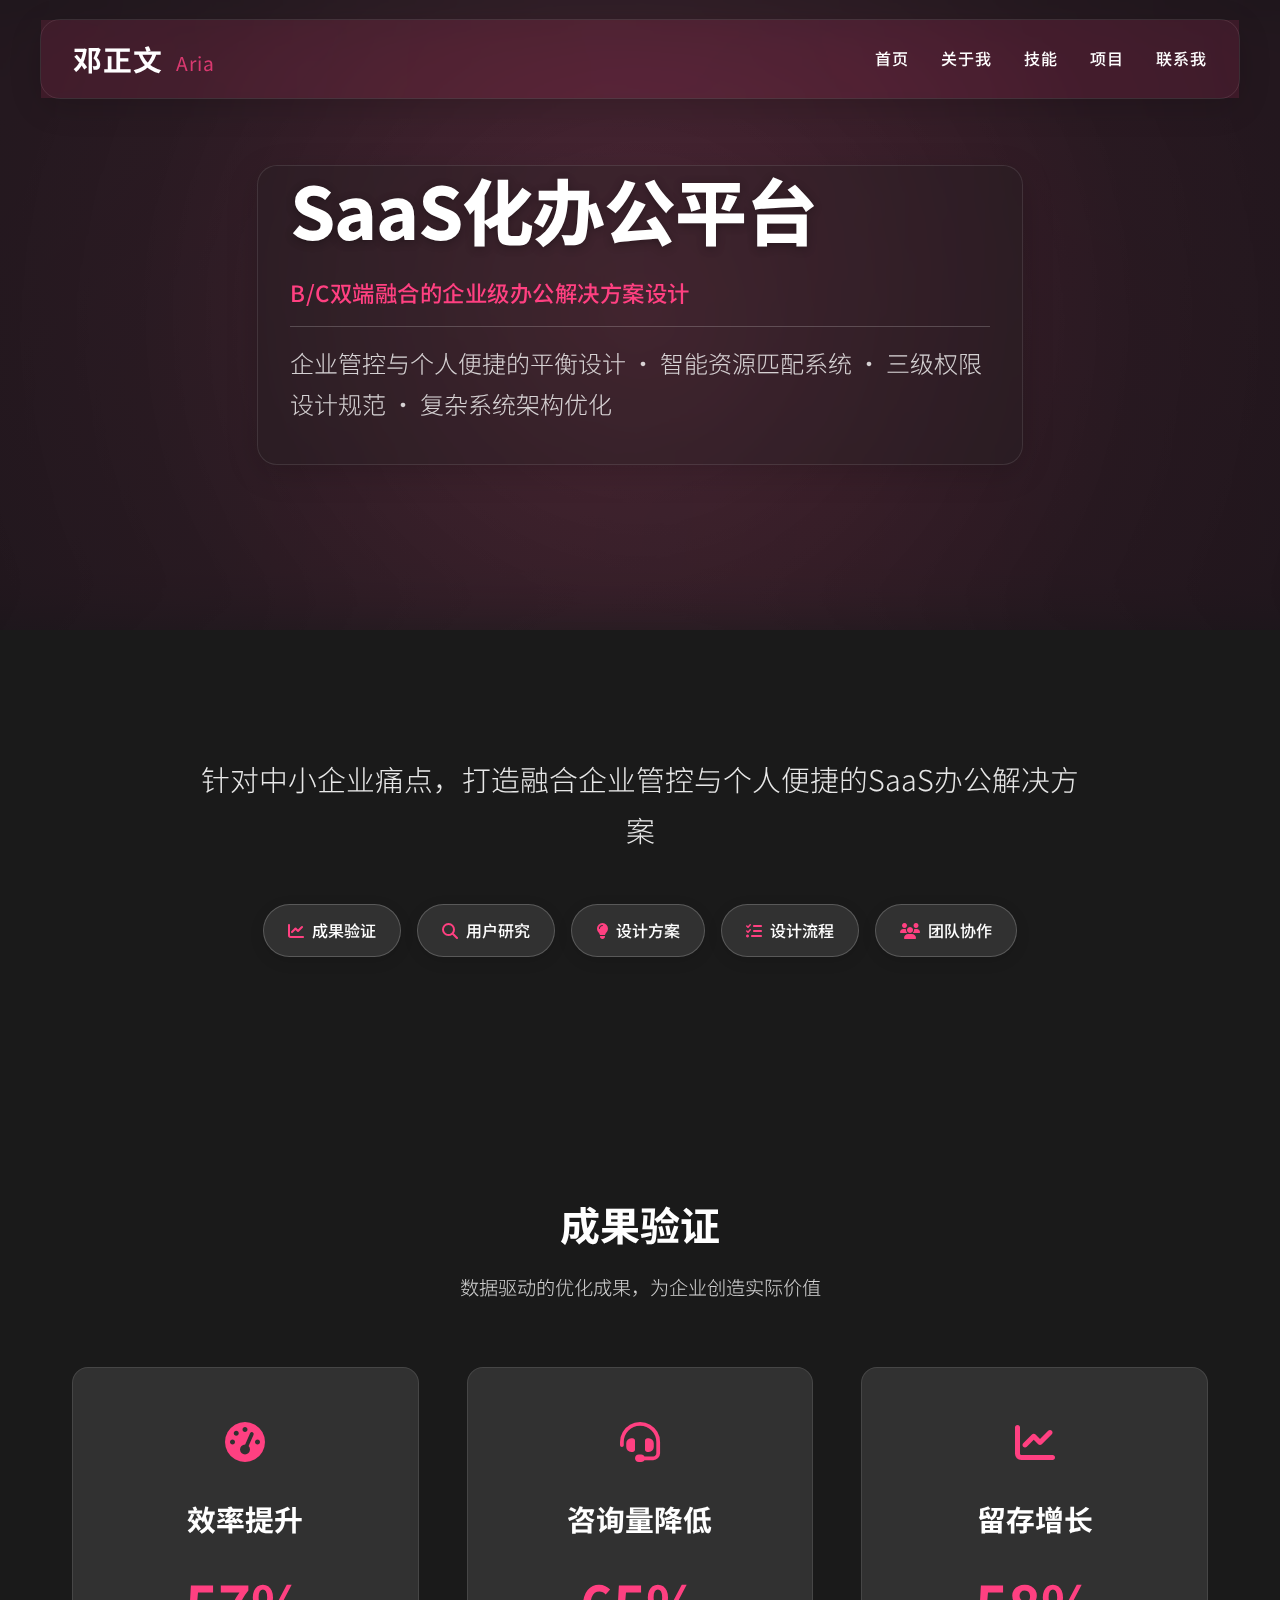
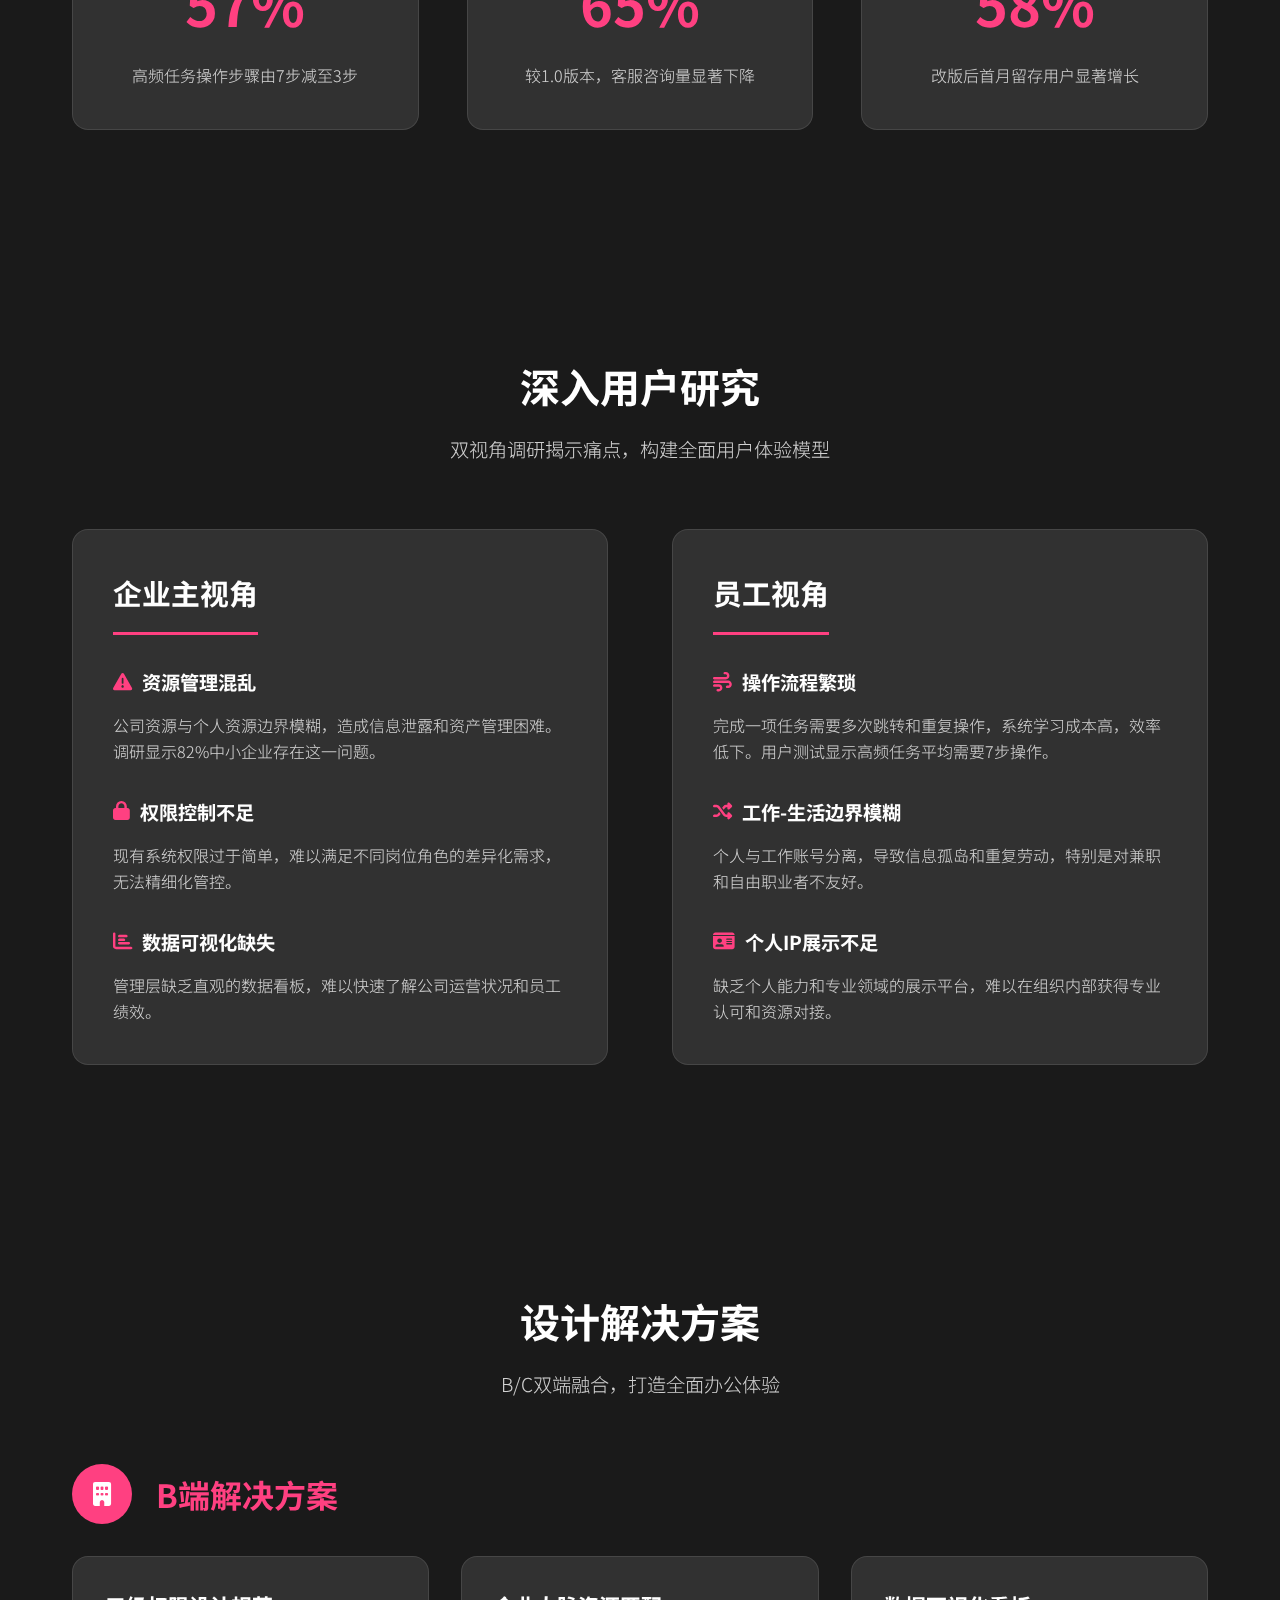
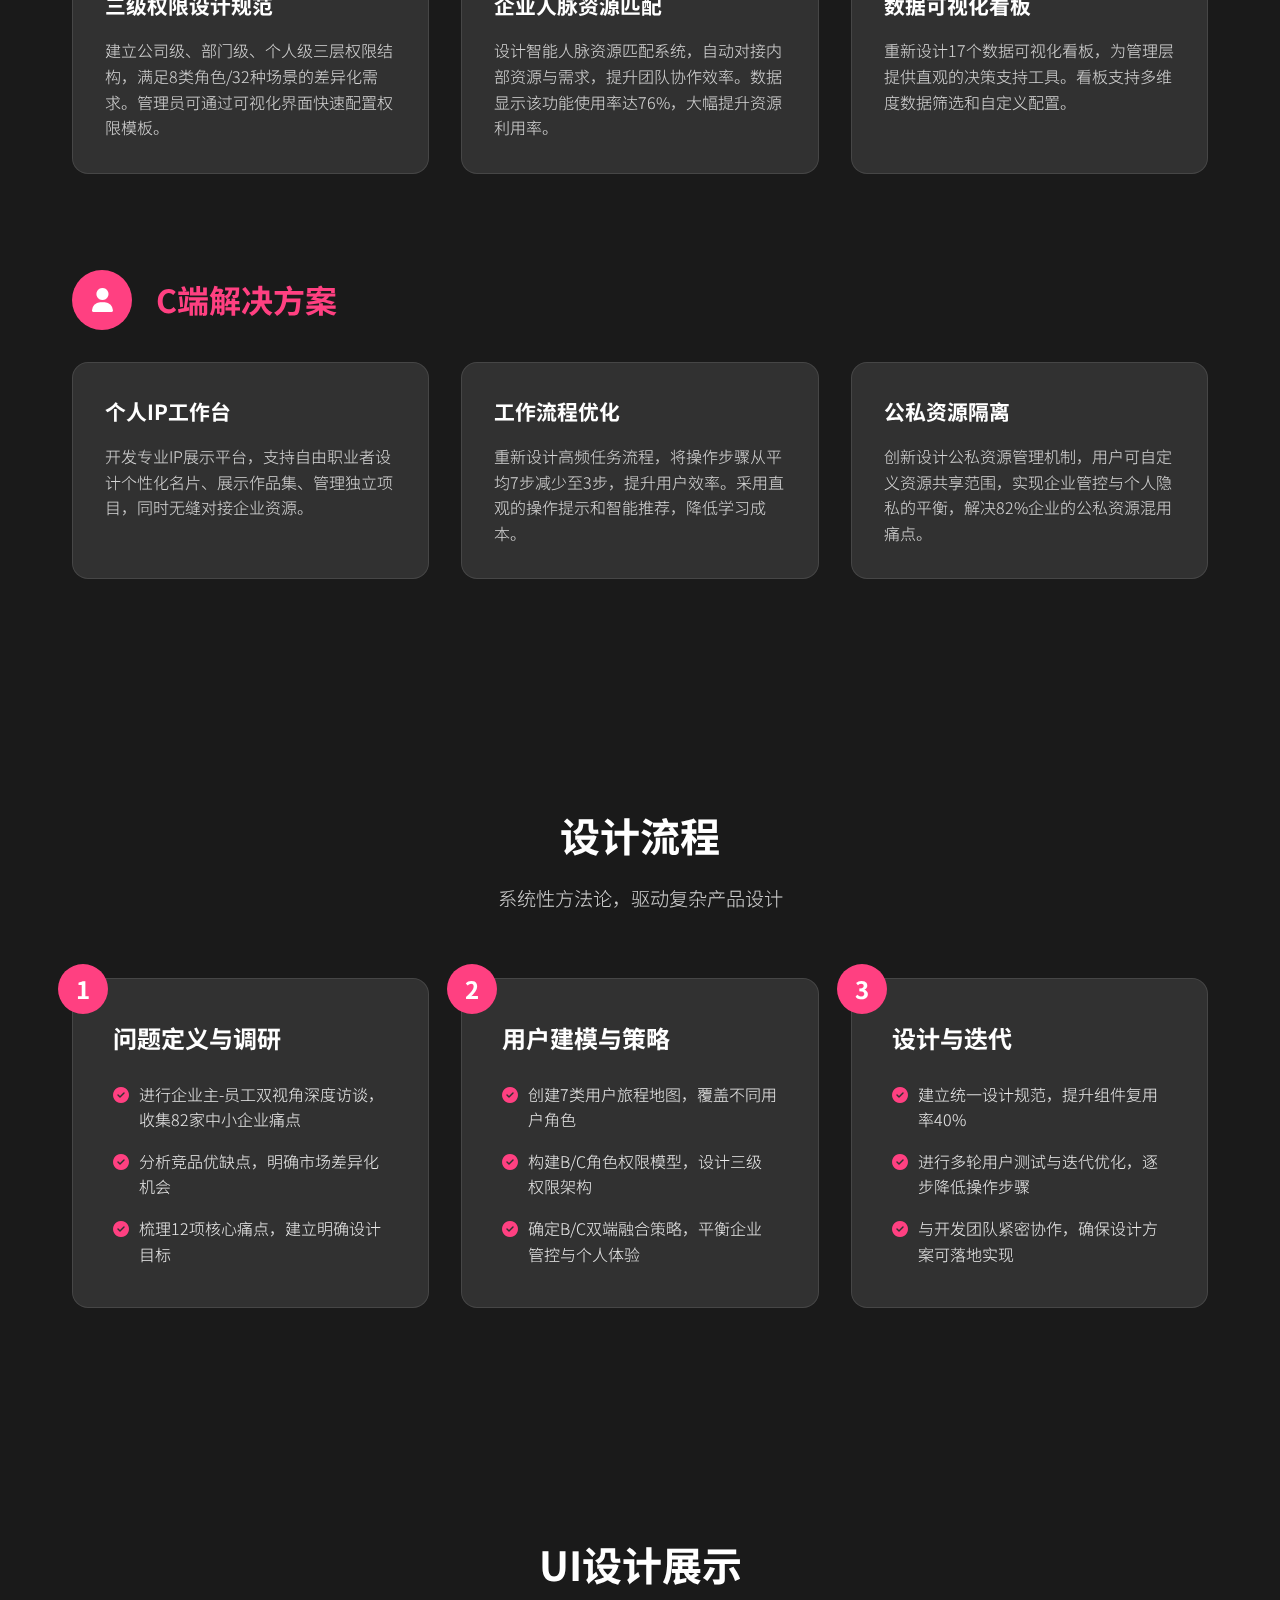
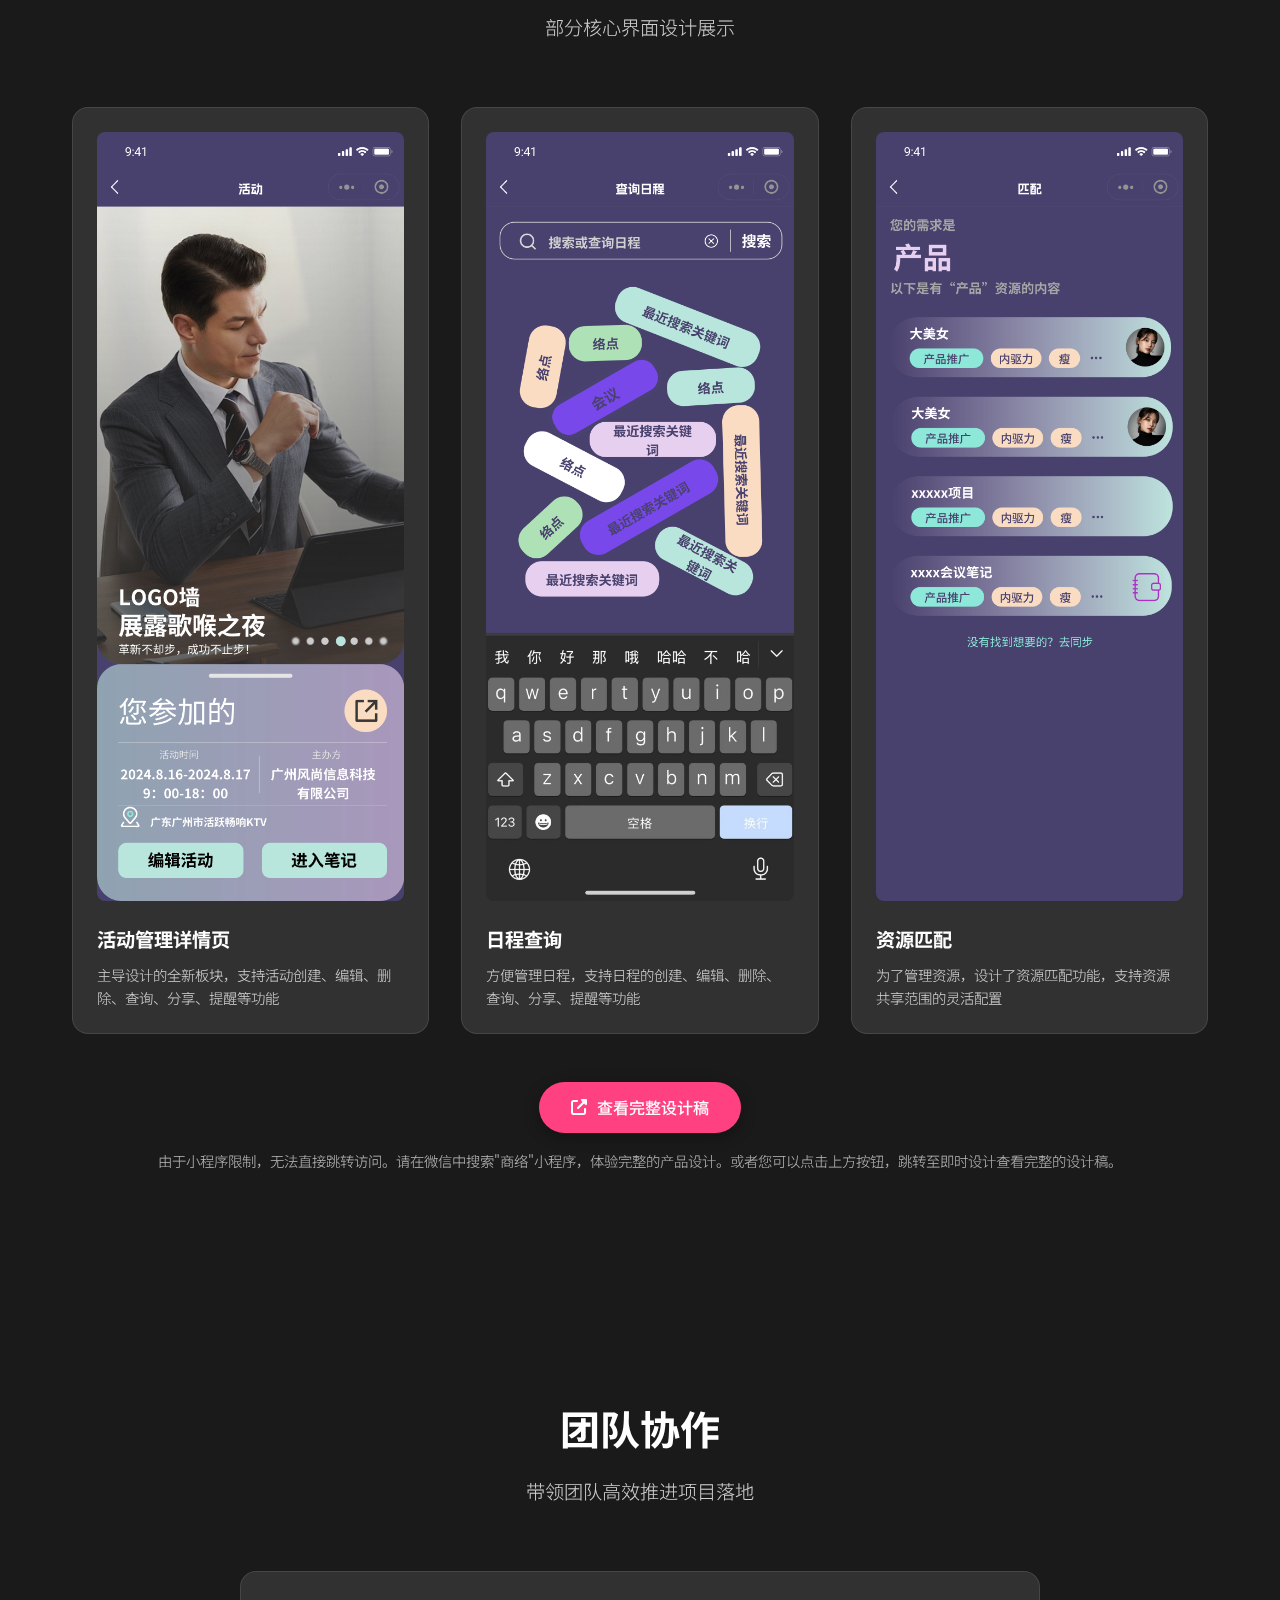
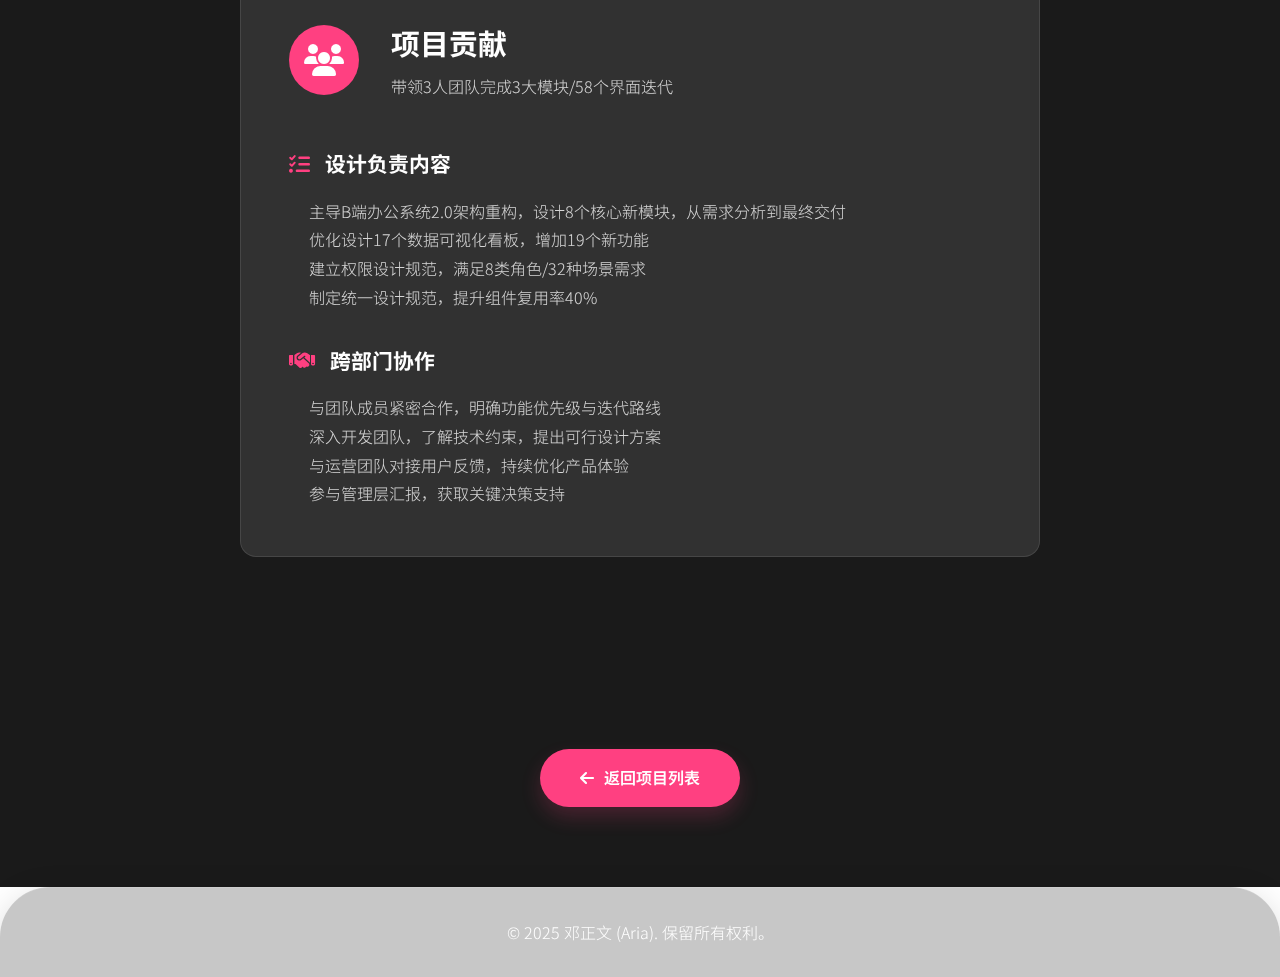
<file: b-office-app.html>
<!DOCTYPE html>
<html lang="zh-CN">
  <head>
    <meta charset="UTF-8" />
    <meta name="viewport" content="width=device-width, initial-scale=1.0" />
    <title>SaaS化办公平台设计 | 邓正文</title>
    <link rel="stylesheet" href="css/style.css" />
    <link rel="stylesheet" href="https://cdnjs.cloudflare.com/ajax/libs/font-awesome/6.4.0/css/all.min.css" />
    <link href="https://fonts.googleapis.com/css2?family=Montserrat:wght@300;400;500;600;700;800&display=swap" rel="stylesheet">
    <link href="https://fonts.googleapis.com/css2?family=Noto+Sans+SC:wght@300;400;500;700;900&display=swap" rel="stylesheet">
    <style>
      /* 主题色定义 */
      :root {
        --project-primary: #ff4081;
        --project-secondary: #484848;
        --project-accent: #212121;
        --project-dark: #212121;
        --project-light: #f5f5f5;
        --project-success: #36AE7C;
        --project-info: #187EFC;
        --project-warning: #F9C846;
        --project-danger: #EB5353;
      }

      /* 页面基本样式 */
      .project-hero {
        height: 70vh;
        min-height: 600px;
        display: flex;
        align-items: center;
        position: relative;
        overflow: hidden;
        color: var(--white-color);
      }

      /* 头部导航 */
      header {
        position: fixed;
        top: 0;
        left: 0;
        width: 100%;
        padding: 1.2rem 0;
        z-index: 1000;
      }

      header .container {
        display: flex;
        justify-content: space-between;
        align-items: center;
        background: transparent;
        padding: 1rem 2rem;
        position: relative;
        z-index: 2;
      }

      header::before {
        content: "";
        position: absolute;
        top: 0;
        left: 0;
        width: 100%;
        height: 100%;
        backdrop-filter: blur(10px);
        -webkit-backdrop-filter: blur(10px);
        z-index: 1;
      }

      .nav-aurora-container {
        position: absolute;
        top: 0;
        left: 0;
        width: 100%;
        height: 100%;
        overflow: hidden;
        z-index: 0;
      }

      .nav-aurora-one,
      .nav-aurora-two {
        position: absolute;
        width: 300%;
        height: 200%;
        top: -50%;
        left: -100%;
        border-radius: 35%;
        opacity: 0.2;
        filter: blur(20px);
      }

      .nav-aurora-one {
        background: radial-gradient(circle at 70% 85%, rgba(255, 255, 255, 0), rgba(255, 64, 129, 0.6)), 
                    radial-gradient(circle at 30% 95%, rgba(255, 255, 255, 0), rgba(255, 64, 129, 0.5));
        animation: aurora-movement 40s linear infinite;
        transform-origin: bottom center;
      }

      .nav-aurora-two {
        background: radial-gradient(circle at 10% 80%, rgba(255, 255, 255, 0), rgba(255, 64, 129, 0.5)), 
                    radial-gradient(circle at 90% 70%, rgba(255, 255, 255, 0), rgba(255, 64, 129, 0.4));
        animation: aurora-movement 50s linear infinite;
        animation-delay: -15s;
        transform-origin: top center;
      }

      .logo {
        font-size: 1.8rem;
        color: var(--white-color);
        font-weight: 700;
        letter-spacing: 1px;
        position: relative;
        z-index: 2;
      }

      .logo-en {
        font-size: 1.2rem;
        color: var(--project-primary);
        font-weight: 400;
        opacity: 0.8;
        margin-left: 5px;
      }

      nav ul {
        display: flex;
        position: relative;
        z-index: 2;
      }

      nav ul li {
        margin-left: 2rem;
      }

      nav ul li a {
        color: var(--white-color);
        font-size: 1rem;
        font-weight: 500;
        transition: all 0.3s ease;
        position: relative;
        padding-bottom: 0.5rem;
      }

      nav ul li a::after {
        content: "";
        position: absolute;
        bottom: 0;
        left: 0;
        width: 0;
        height: 2px;
        background: var(--project-primary);
        transition: all 0.3s ease;
      }

      nav ul li a:hover {
        color: var(--project-primary);
      }

      nav ul li a:hover::after {
        width: 100%;
      }

      .hamburger {
        display: none;
        cursor: pointer;
        z-index: 3;
      }

      .bar {
        display: block;
        width: 25px;
        height: 3px;
        margin: 5px auto;
        transition: all 0.3s ease-in-out;
        background-color: var(--white-color);
      }

      @media (max-width: 768px) {
        .hamburger {
          display: block;
        }

        .hamburger.active .bar:nth-child(2) {
          opacity: 0;
        }

        .hamburger.active .bar:nth-child(1) {
          transform: translateY(8px) rotate(45deg);
        }

        .hamburger.active .bar:nth-child(3) {
          transform: translateY(-8px) rotate(-45deg);
        }

        nav ul {
          position: fixed;
          left: -100%;
          top: 0;
          gap: 0;
          flex-direction: column;
          background: rgba(33, 33, 33, 0.9);
          backdrop-filter: blur(10px);
          -webkit-backdrop-filter: blur(10px);
          width: 100%;
          height: 100vh;
        text-align: center;
          transition: 0.3s;
          padding-top: 80px;
        }

        nav ul li {
          margin: 16px 0;
        }

        nav ul.active {
          left: 0;
        }
      }

      .aurora-container {
        position: absolute;
        top: 0;
        left: 0;
        width: 100%;
        height: 100%;
        overflow: hidden;
        z-index: 0;
      }

      .aurora-one,
      .aurora-two,
      .aurora-three,
      .aurora-four {
        position: absolute;
        width: 300%;
        height: 100%;
        top: 0;
        left: -100%;
        border-radius: 35%;
        opacity: 0.3;
        filter: blur(30px);
      }

      .aurora-one {
        background: radial-gradient(circle at 70% 85%, rgba(255, 255, 255, 0), rgba(255, 64, 129, 0.6)), 
                    radial-gradient(circle at 30% 95%, rgba(255, 255, 255, 0), rgba(255, 64, 129, 0.5));
        animation: aurora-movement 25s linear infinite;
        transform-origin: bottom center;
      }

      .aurora-two {
        background: radial-gradient(circle at 10% 80%, rgba(255, 255, 255, 0), rgba(255, 64, 129, 0.5)), 
                    radial-gradient(circle at 90% 70%, rgba(255, 255, 255, 0), rgba(255, 64, 129, 0.4));
        animation: aurora-movement 30s linear infinite;
        animation-delay: -8s;
        transform-origin: top center;
      }

      .aurora-three {
        background: radial-gradient(circle at 60% 90%, rgba(255, 255, 255, 0), rgba(255, 64, 129, 0.5)), 
                    radial-gradient(circle at 30% 85%, rgba(255, 255, 255, 0), rgba(255, 64, 129, 0.4));
        animation: aurora-movement 35s linear infinite;
        animation-delay: -16s;
        transform-origin: center left;
      }

      .aurora-four {
        background: radial-gradient(circle at 40% 75%, rgba(255, 255, 255, 0), rgba(255, 64, 129, 0.4)), 
                    radial-gradient(circle at 70% 90%, rgba(255, 255, 255, 0), rgba(255, 64, 129, 0.3));
        animation: aurora-movement 28s linear infinite;
        animation-delay: -22s;
        transform-origin: center right;
      }

      @keyframes aurora-movement {
        0% { transform: rotate(0deg); }
        100% { transform: rotate(360deg); }
      }

      .project-hero::after {
        content: '';
        position: absolute;
        top: 0;
        left: 0;
        width: 100%;
        height: 100%;
        background: radial-gradient(circle at center, rgba(25, 20, 25, 0.3) 0%, rgba(25, 20, 25, 0.8) 70%, rgba(25, 20, 25, 0.9) 100%);
        z-index: 1;
      }

      .hero-content {
        position: relative;
        z-index: 2;
        max-width: 1000px;
        margin: 0 auto;
        padding: 0 2rem;
      }

      .hero-title {
        font-size: 4rem;
        font-weight: 800;
        margin-bottom: 1.5rem;
        color: var(--white-color);
        line-height: 1.2;
        letter-spacing: 1px;
        text-shadow: 0 2px 10px rgba(0, 0, 0, 0.3);
      }

      .hero-subtitle {
        font-size: 1.8rem;
        margin-bottom: 3rem;
        color: rgba(255, 255, 255, 0.9);
        font-weight: 300;
        max-width: 600px;
        line-height: 1.5;
      }

      .hero-description {
        font-size: 1.1rem;
        max-width: 700px;
        line-height: 1.7;
        color: rgba(255, 255, 255, 0.8);
        padding-top: 1rem;
        border-top: 1px solid rgba(255, 255, 255, 0.2);
      }

      .project-overview {
        padding: 5rem 0;
        position: relative;
        overflow: hidden;
        color: var(--white-color);
      }

      .nav-container {
        position: relative;
        z-index: 10;
        padding: 0 2rem;
      }

      .nav-buttons {
        display: flex;
        justify-content: center;
        flex-wrap: wrap;
        gap: 1rem;
        margin-top: 2rem;
        position: relative;
        z-index: 3;
      }

      .nav-button {
        display: inline-flex;
        align-items: center;
        padding: 0.8rem 1.5rem;
        background: rgba(255, 255, 255, 0.1);
        color: var(--white-color);
        text-decoration: none;
        border-radius: 50px;
        font-weight: 500;
        transition: all 0.3s ease;
        backdrop-filter: blur(10px);
        -webkit-backdrop-filter: blur(10px);
        border: 1px solid rgba(255, 255, 255, 0.2);
      }

      .nav-button:hover {
        background: var(--project-primary) !important;
        transform: translateY(-3px) !important;
        box-shadow: 0 10px 20px rgba(255, 64, 129, 0.2) !important;
      }

      .nav-button:hover i {
        color: white !important;
      }

      .nav-button i {
        margin-right: 8px;
        color: var(--project-primary);
        transition: all 0.3s ease;
      }

      .project-overview-content {
        position: relative;
        z-index: 2;
        text-align: center;
        font-size: 1.5rem;
        max-width: 800px;
        margin: 0 auto 3rem;
        line-height: 1.8;
      }

      .section-heading {
        text-align: center;
        margin-bottom: 4rem;
      }

      .section-heading h2 {
        font-size: 2.5rem;
        margin-bottom: 1rem;
        color: var(--primary-color);
        font-weight: 700;
      }

      .section-heading p {
        font-size: 1.2rem;
        color: var(--secondary-color);
        max-width: 800px;
        margin: 0 auto;
      }

      .overview-cards {
        display: grid;
        grid-template-columns: repeat(auto-fit, minmax(300px, 1fr));
        gap: 2rem;
        margin-top: 3rem;
      }

      .overview-card {
        background: var(--white-color);
        border-radius: var(--card-radius);
        padding: 2rem;
        box-shadow: 0 8px 30px rgba(0, 0, 0, 0.08);
        transition: all 0.3s ease;
      }

      .overview-card:hover {
        transform: translateY(-10px);
        box-shadow: 0 15px 40px rgba(0, 0, 0, 0.1);
      }

      .overview-card-icon {
        width: 60px;
        height: 60px;
        border-radius: 50%;
        background: var(--project-primary);
        display: flex;
        align-items: center;
        justify-content: center;
        margin-bottom: 1.5rem;
        color: white;
        font-size: 1.5rem;
      }

      .overview-card h3 {
        font-size: 1.5rem;
        margin-bottom: 1rem;
        color: var(--primary-color);
      }

      .overview-card p {
        font-size: 1rem;
        color: var(--secondary-color);
        line-height: 1.6;
      }

      .stat-highlight {
        font-weight: 700;
        color: var(--project-primary);
      }

      /* 添加从index.html复制的极光动画 */
      @keyframes aurora-flow {
        0% {
          background-position: 0% 100%;
        }
        50% {
          background-position: 50% 0%;
        }
        100% {
          background-position: 100% 100%;
        }
      }

      @keyframes aurora-pulse {
        0% {
          opacity: 0.6;
        }
        50% {
          opacity: 0.8;
        }
        100% {
          opacity: 0.6;
        }
      }
    </style>
  </head>
  <body>
    <header>
      <div class="container">
        <div class="nav-aurora-container">
          <div class="nav-aurora-one"></div>
          <div class="nav-aurora-two"></div>
        </div>
        <h1 class="logo">邓正文 <span class="logo-en">Aria</span></h1>
        <nav>
          <ul>
            <li><a href="index.html#home">首页</a></li>
            <li><a href="index.html#about">关于我</a></li>
            <li><a href="index.html#skills">技能</a></li>
            <li><a href="index.html#projects">项目</a></li>
            <li><a href="index.html#contact">联系我</a></li>
          </ul>
          <div class="hamburger">
            <span class="bar"></span>
            <span class="bar"></span>
            <span class="bar"></span>
          </div>
        </nav>
      </div>
    </header>

    <!-- 项目英雄区域 -->
    <section class="project-hero">
      <div class="aurora-container">
        <div class="aurora-one"></div>
        <div class="aurora-two"></div>
        <div class="aurora-three"></div>
        <div class="aurora-four"></div>
      </div>
      <div class="hero-content">
        <h1 class="hero-title">SaaS化办公平台</h1>
        <p class="hero-subtitle">B/C双端融合的企业级办公解决方案设计</p>
        <p class="hero-description">企业管控与个人便捷的平衡设计 · 智能资源匹配系统 · 三级权限设计规范 · 复杂系统架构优化</p>
      </div>
    </section>

    <!-- 项目概述 -->
    <section class="project-overview" style="height: 50vh; min-height: 400px; display: flex; align-items: center; position: relative; overflow: hidden; color: var(--white-color); background: #1a1a1a;">
      <div class="container" style="position: relative; z-index: 2;">
        <div class="project-overview-content" style="text-align: center; font-size: 1.8rem; max-width: 900px; margin: 0 auto 3rem; line-height: 1.8; font-weight: 300; color: rgba(255, 255, 255, 0.9);">
          针对中小企业痛点，打造融合企业管控与个人便捷的SaaS办公解决方案
        </div>
        
        <!-- 导航按钮 -->
        <div class="nav-container">
          <div class="nav-buttons" style="display: flex; justify-content: center; flex-wrap: wrap; gap: 1rem; margin-top: 2rem; position: relative; z-index: 3;">
            <a href="#project-results" class="nav-button" style="display: inline-flex; align-items: center; padding: 0.8rem 1.5rem; background: rgba(255, 255, 255, 0.1); color: var(--white-color); text-decoration: none; border-radius: 50px; font-weight: 500; transition: all 0.3s ease; backdrop-filter: blur(10px); -webkit-backdrop-filter: blur(10px); border: 1px solid rgba(255, 255, 255, 0.2); box-shadow: 0 4px 15px rgba(0, 0, 0, 0.1);">
              <i class="fas fa-chart-line" style="margin-right: 8px; color: var(--project-primary); transition: all 0.3s ease;"></i>
              成果验证
            </a>
            <a href="#user-research" class="nav-button" style="display: inline-flex; align-items: center; padding: 0.8rem 1.5rem; background: rgba(255, 255, 255, 0.1); color: var(--white-color); text-decoration: none; border-radius: 50px; font-weight: 500; transition: all 0.3s ease; backdrop-filter: blur(10px); -webkit-backdrop-filter: blur(10px); border: 1px solid rgba(255, 255, 255, 0.2); box-shadow: 0 4px 15px rgba(0, 0, 0, 0.1);">
              <i class="fas fa-search" style="margin-right: 8px; color: var(--project-primary); transition: all 0.3s ease;"></i>
              用户研究
            </a>
            <a href="#design-solution" class="nav-button" style="display: inline-flex; align-items: center; padding: 0.8rem 1.5rem; background: rgba(255, 255, 255, 0.1); color: var(--white-color); text-decoration: none; border-radius: 50px; font-weight: 500; transition: all 0.3s ease; backdrop-filter: blur(10px); -webkit-backdrop-filter: blur(10px); border: 1px solid rgba(255, 255, 255, 0.2); box-shadow: 0 4px 15px rgba(0, 0, 0, 0.1);">
              <i class="fas fa-lightbulb" style="margin-right: 8px; color: var(--project-primary); transition: all 0.3s ease;"></i>
              设计方案
            </a>
            <a href="#design-process" class="nav-button" style="display: inline-flex; align-items: center; padding: 0.8rem 1.5rem; background: rgba(255, 255, 255, 0.1); color: var(--white-color); text-decoration: none; border-radius: 50px; font-weight: 500; transition: all 0.3s ease; backdrop-filter: blur(10px); -webkit-backdrop-filter: blur(10px); border: 1px solid rgba(255, 255, 255, 0.2); box-shadow: 0 4px 15px rgba(0, 0, 0, 0.1);">
              <i class="fas fa-tasks" style="margin-right: 8px; color: var(--project-primary); transition: all 0.3s ease;"></i>
              设计流程
            </a>
            <a href="#team-work" class="nav-button" style="display: inline-flex; align-items: center; padding: 0.8rem 1.5rem; background: rgba(255, 255, 255, 0.1); color: var(--white-color); text-decoration: none; border-radius: 50px; font-weight: 500; transition: all 0.3s ease; backdrop-filter: blur(10px); -webkit-backdrop-filter: blur(10px); border: 1px solid rgba(255, 255, 255, 0.2); box-shadow: 0 4px 15px rgba(0, 0, 0, 0.1);">
              <i class="fas fa-users" style="margin-right: 8px; color: var(--project-primary); transition: all 0.3s ease;"></i>
              团队协作
            </a>
          </div>
        </div>
      </div>
    </section>

    <!-- 项目成果 -->
    <section id="project-results" class="project-results" style="padding: 7rem 0; background: #1a1a1a; color: var(--white-color); position: relative; overflow: hidden;">
      <div class="container">
        <div class="section-heading" style="color: white;">
          <h2 style="color: white;">成果验证</h2>
          <p style="color: rgba(255, 255, 255, 0.8);">数据驱动的优化成果，为企业创造实际价值</p>
        </div>

        <div class="results-container" style="display: grid; grid-template-columns: repeat(auto-fit, minmax(250px, 1fr)); gap: 3rem; margin-top: 4rem;">
          <div class="result-card" style="background: rgba(255, 255, 255, 0.1); border-radius: var(--card-radius); padding: 2.5rem; text-align: center; backdrop-filter: blur(10px); border: 1px solid rgba(255, 255, 255, 0.1);">
            <div class="result-icon" style="font-size: 2.5rem; color: var(--project-primary); margin-bottom: 1.5rem;">
              <i class="fas fa-tachometer-alt"></i>
            </div>
            <h3 style="font-size: 1.8rem; margin-bottom: 1rem;">效率提升</h3>
            <div class="result-number" style="font-size: 3.5rem; font-weight: 700; color: var(--project-primary); margin-bottom: 1rem;">57%</div>
            <p style="color: rgba(255, 255, 255, 0.8);">高频任务操作步骤由7步减至3步</p>
          </div>

          <div class="result-card" style="background: rgba(255, 255, 255, 0.1); border-radius: var(--card-radius); padding: 2.5rem; text-align: center; backdrop-filter: blur(10px); border: 1px solid rgba(255, 255, 255, 0.1);">
            <div class="result-icon" style="font-size: 2.5rem; color: var(--project-primary); margin-bottom: 1.5rem;">
              <i class="fas fa-headset"></i>
            </div>
            <h3 style="font-size: 1.8rem; margin-bottom: 1rem;">咨询量降低</h3>
            <div class="result-number" style="font-size: 3.5rem; font-weight: 700; color: var(--project-primary); margin-bottom: 1rem;">65%</div>
            <p style="color: rgba(255, 255, 255, 0.8);">较1.0版本，客服咨询量显著下降</p>
          </div>

          <div class="result-card" style="background: rgba(255, 255, 255, 0.1); border-radius: var(--card-radius); padding: 2.5rem; text-align: center; backdrop-filter: blur(10px); border: 1px solid rgba(255, 255, 255, 0.1);">
            <div class="result-icon" style="font-size: 2.5rem; color: var(--project-primary); margin-bottom: 1.5rem;">
              <i class="fas fa-chart-line"></i>
            </div>
            <h3 style="font-size: 1.8rem; margin-bottom: 1rem;">留存增长</h3>
            <div class="result-number" style="font-size: 3.5rem; font-weight: 700; color: var(--project-primary); margin-bottom: 1rem;">58%</div>
            <p style="color: rgba(255, 255, 255, 0.8);">改版后首月留存用户显著增长</p>
          </div>
        </div>
      </div>
    </section>

    <!-- 用户研究部分 -->
    <section id="user-research" class="user-research" style="padding: 7rem 0; background: #1a1a1a; color: var(--white-color);">
      <div class="container">
        <div class="section-heading">
          <h2 style="color: white;">深入用户研究</h2>
          <p style="color: rgba(255, 255, 255, 0.8);">双视角调研揭示痛点，构建全面用户体验模型</p>
        </div>

        <div style="display: grid; grid-template-columns: 1fr 1fr; gap: 4rem; margin-top: 4rem;">
          <div>
            <div style="background: rgba(255, 255, 255, 0.1); border-radius: var(--card-radius); padding: 2.5rem; backdrop-filter: blur(10px); border: 1px solid rgba(255, 255, 255, 0.1);">
              <h3 style="font-size: 1.8rem; margin-bottom: 2rem; color: white; border-bottom: 3px solid var(--project-primary); padding-bottom: 1rem; display: inline-block;">企业主视角</h3>
              
              <div style="margin-bottom: 2rem;">
                <h4 style="font-size: 1.2rem; margin-bottom: 1rem; color: white; display: flex; align-items: center;">
                  <i class="fas fa-exclamation-triangle" style="color: var(--project-primary); margin-right: 10px;"></i>
                  资源管理混乱
                </h4>
                <p style="color: rgba(255, 255, 255, 0.8); line-height: 1.6;">公司资源与个人资源边界模糊，造成信息泄露和资产管理困难。调研显示82%中小企业存在这一问题。</p>
              </div>
              
              <div style="margin-bottom: 2rem;">
                <h4 style="font-size: 1.2rem; margin-bottom: 1rem; color: white; display: flex; align-items: center;">
                  <i class="fas fa-lock" style="color: var(--project-primary); margin-right: 10px;"></i>
                  权限控制不足
                </h4>
                <p style="color: rgba(255, 255, 255, 0.8); line-height: 1.6;">现有系统权限过于简单，难以满足不同岗位角色的差异化需求，无法精细化管控。</p>
              </div>
              
              <div>
                <h4 style="font-size: 1.2rem; margin-bottom: 1rem; color: white; display: flex; align-items: center;">
                  <i class="fas fa-chart-bar" style="color: var(--project-primary); margin-right: 10px;"></i>
                  数据可视化缺失
                </h4>
                <p style="color: rgba(255, 255, 255, 0.8); line-height: 1.6;">管理层缺乏直观的数据看板，难以快速了解公司运营状况和员工绩效。</p>
              </div>
            </div>
          </div>

          <div>
            <div style="background: rgba(255, 255, 255, 0.1); border-radius: var(--card-radius); padding: 2.5rem; backdrop-filter: blur(10px); border: 1px solid rgba(255, 255, 255, 0.1);">
              <h3 style="font-size: 1.8rem; margin-bottom: 2rem; color: white; border-bottom: 3px solid var(--project-primary); padding-bottom: 1rem; display: inline-block;">员工视角</h3>
              
              <div style="margin-bottom: 2rem;">
                <h4 style="font-size: 1.2rem; margin-bottom: 1rem; color: white; display: flex; align-items: center;">
                  <i class="fas fa-wind" style="color: var(--project-primary); margin-right: 10px;"></i>
                  操作流程繁琐
                </h4>
                <p style="color: rgba(255, 255, 255, 0.8); line-height: 1.6;">完成一项任务需要多次跳转和重复操作，系统学习成本高，效率低下。用户测试显示高频任务平均需要7步操作。</p>
              </div>
              
              <div style="margin-bottom: 2rem;">
                <h4 style="font-size: 1.2rem; margin-bottom: 1rem; color: white; display: flex; align-items: center;">
                  <i class="fas fa-random" style="color: var(--project-primary); margin-right: 10px;"></i>
                  工作-生活边界模糊
                </h4>
                <p style="color: rgba(255, 255, 255, 0.8); line-height: 1.6;">个人与工作账号分离，导致信息孤岛和重复劳动，特别是对兼职和自由职业者不友好。</p>
              </div>
              
              <div>
                <h4 style="font-size: 1.2rem; margin-bottom: 1rem; color: white; display: flex; align-items: center;">
                  <i class="fas fa-id-card" style="color: var(--project-primary); margin-right: 10px;"></i>
                  个人IP展示不足
                </h4>
                <p style="color: rgba(255, 255, 255, 0.8); line-height: 1.6;">缺乏个人能力和专业领域的展示平台，难以在组织内部获得专业认可和资源对接。</p>
              </div>
            </div>
          </div>
        </div>
      </div>
    </section>

    <!-- 设计解决方案 -->
    <section id="design-solution" class="design-solution" style="padding: 7rem 0; background: #1a1a1a; color: var(--white-color);">
      <div class="container">
        <div class="section-heading">
          <h2 style="color: white;">设计解决方案</h2>
          <p style="color: rgba(255, 255, 255, 0.8);">B/C双端融合，打造全面办公体验</p>
        </div>

        <!-- B端解决方案 -->
        <div style="margin-top: 4rem;">
          <div style="display: flex; align-items: center; margin-bottom: 2rem;">
            <div style="width: 60px; height: 60px; border-radius: 50%; background: var(--project-primary); display: flex; align-items: center; justify-content: center; margin-right: 1.5rem; flex-shrink: 0;">
              <i class="fas fa-building" style="color: white; font-size: 1.5rem;"></i>
            </div>
            <h3 style="font-size: 2rem; color: var(--project-primary); margin: 0;">B端解决方案</h3>
          </div>

          <div style="display: grid; grid-template-columns: repeat(auto-fit, minmax(300px, 1fr)); gap: 2rem; margin-top: 2rem;">
            <div style="background: rgba(255, 255, 255, 0.1); border-radius: var(--card-radius); padding: 2rem; backdrop-filter: blur(10px); border: 1px solid rgba(255, 255, 255, 0.1);">
              <h4 style="font-size: 1.3rem; margin-bottom: 1rem; color: white;">三级权限设计规范</h4>
              <p style="color: rgba(255, 255, 255, 0.8); line-height: 1.6;">建立公司级、部门级、个人级三层权限结构，满足8类角色/32种场景的差异化需求。管理员可通过可视化界面快速配置权限模板。</p>
            </div>

            <div style="background: rgba(255, 255, 255, 0.1); border-radius: var(--card-radius); padding: 2rem; backdrop-filter: blur(10px); border: 1px solid rgba(255, 255, 255, 0.1);">
              <h4 style="font-size: 1.3rem; margin-bottom: 1rem; color: white;">企业人脉资源匹配</h4>
              <p style="color: rgba(255, 255, 255, 0.8); line-height: 1.6;">设计智能人脉资源匹配系统，自动对接内部资源与需求，提升团队协作效率。数据显示该功能使用率达76%，大幅提升资源利用率。</p>
            </div>

            <div style="background: rgba(255, 255, 255, 0.1); border-radius: var(--card-radius); padding: 2rem; backdrop-filter: blur(10px); border: 1px solid rgba(255, 255, 255, 0.1);">
              <h4 style="font-size: 1.3rem; margin-bottom: 1rem; color: white;">数据可视化看板</h4>
              <p style="color: rgba(255, 255, 255, 0.8); line-height: 1.6;">重新设计17个数据可视化看板，为管理层提供直观的决策支持工具。看板支持多维度数据筛选和自定义配置。</p>
            </div>
          </div>
        </div>

        <!-- C端解决方案 -->
        <div style="margin-top: 6rem;">
          <div style="display: flex; align-items: center; margin-bottom: 2rem;">
            <div style="width: 60px; height: 60px; border-radius: 50%; background: var(--project-primary); display: flex; align-items: center; justify-content: center; margin-right: 1.5rem; flex-shrink: 0;">
              <i class="fas fa-user" style="color: white; font-size: 1.5rem;"></i>
            </div>
            <h3 style="font-size: 2rem; color: var(--project-primary); margin: 0;">C端解决方案</h3>
          </div>

          <div style="display: grid; grid-template-columns: repeat(auto-fit, minmax(300px, 1fr)); gap: 2rem; margin-top: 2rem;">
            <div style="background: rgba(255, 255, 255, 0.1); border-radius: var(--card-radius); padding: 2rem; backdrop-filter: blur(10px); border: 1px solid rgba(255, 255, 255, 0.1);">
              <h4 style="font-size: 1.3rem; margin-bottom: 1rem; color: white;">个人IP工作台</h4>
              <p style="color: rgba(255, 255, 255, 0.8); line-height: 1.6;">开发专业IP展示平台，支持自由职业者设计个性化名片、展示作品集、管理独立项目，同时无缝对接企业资源。</p>
            </div>

            <div style="background: rgba(255, 255, 255, 0.1); border-radius: var(--card-radius); padding: 2rem; backdrop-filter: blur(10px); border: 1px solid rgba(255, 255, 255, 0.1);">
              <h4 style="font-size: 1.3rem; margin-bottom: 1rem; color: white;">工作流程优化</h4>
              <p style="color: rgba(255, 255, 255, 0.8); line-height: 1.6;">重新设计高频任务流程，将操作步骤从平均7步减少至3步，提升用户效率。采用直观的操作提示和智能推荐，降低学习成本。</p>
            </div>

            <div style="background: rgba(255, 255, 255, 0.1); border-radius: var(--card-radius); padding: 2rem; backdrop-filter: blur(10px); border: 1px solid rgba(255, 255, 255, 0.1);">
              <h4 style="font-size: 1.3rem; margin-bottom: 1rem; color: white;">公私资源隔离</h4>
              <p style="color: rgba(255, 255, 255, 0.8); line-height: 1.6;">创新设计公私资源管理机制，用户可自定义资源共享范围，实现企业管控与个人隐私的平衡，解决82%企业的公私资源混用痛点。</p>
            </div>
          </div>
        </div>
      </div>
    </section>

    <!-- 设计流程 -->
    <section id="design-process" class="design-process" style="padding: 7rem 0; background: #1a1a1a; position: relative; overflow: hidden;">
      <div class="container">
        <div class="section-heading">
          <h2 style="color: var(--white-color);">设计流程</h2>
          <p style="color: rgba(255, 255, 255, 0.8);">系统性方法论，驱动复杂产品设计</p>
        </div>

        <div style="display: grid; grid-template-columns: repeat(auto-fit, minmax(300px, 1fr)); gap: 2rem; margin-top: 4rem;">
          <div style="background: rgba(255, 255, 255, 0.1); backdrop-filter: blur(10px); -webkit-backdrop-filter: blur(10px); border-radius: var(--card-radius); padding: 2.5rem; border: 1px solid rgba(255, 255, 255, 0.1); position: relative;">
            <div style="position: absolute; top: -15px; left: -15px; width: 50px; height: 50px; background: var(--project-primary); border-radius: 50%; display: flex; align-items: center; justify-content: center; color: white; font-weight: 700; font-size: 1.5rem;">1</div>
            <h3 style="font-size: 1.5rem; margin-bottom: 1.5rem; color: var(--white-color);">问题定义与调研</h3>
            <ul style="list-style: none; padding: 0; color: rgba(255, 255, 255, 0.9);">
              <li style="margin-bottom: 1rem; display: flex; align-items: flex-start;">
                <i class="fas fa-check-circle" style="color: var(--project-primary); margin-right: 10px; margin-top: 5px;"></i>
                <span>进行企业主-员工双视角深度访谈，收集82家中小企业痛点</span>
              </li>
              <li style="margin-bottom: 1rem; display: flex; align-items: flex-start;">
                <i class="fas fa-check-circle" style="color: var(--project-primary); margin-right: 10px; margin-top: 5px;"></i>
                <span>分析竞品优缺点，明确市场差异化机会</span>
              </li>
              <li style="display: flex; align-items: flex-start;">
                <i class="fas fa-check-circle" style="color: var(--project-primary); margin-right: 10px; margin-top: 5px;"></i>
                <span>梳理12项核心痛点，建立明确设计目标</span>
              </li>
            </ul>
          </div>

          <div style="background: rgba(255, 255, 255, 0.1); backdrop-filter: blur(10px); -webkit-backdrop-filter: blur(10px); border-radius: var(--card-radius); padding: 2.5rem; border: 1px solid rgba(255, 255, 255, 0.1); position: relative;">
            <div style="position: absolute; top: -15px; left: -15px; width: 50px; height: 50px; background: var(--project-primary); border-radius: 50%; display: flex; align-items: center; justify-content: center; color: white; font-weight: 700; font-size: 1.5rem;">2</div>
            <h3 style="font-size: 1.5rem; margin-bottom: 1.5rem; color: var(--white-color);">用户建模与策略</h3>
            <ul style="list-style: none; padding: 0; color: rgba(255, 255, 255, 0.9);">
              <li style="margin-bottom: 1rem; display: flex; align-items: flex-start;">
                <i class="fas fa-check-circle" style="color: var(--project-primary); margin-right: 10px; margin-top: 5px;"></i>
                <span>创建7类用户旅程地图，覆盖不同用户角色</span>
              </li>
              <li style="margin-bottom: 1rem; display: flex; align-items: flex-start;">
                <i class="fas fa-check-circle" style="color: var(--project-primary); margin-right: 10px; margin-top: 5px;"></i>
                <span>构建B/C角色权限模型，设计三级权限架构</span>
              </li>
              <li style="display: flex; align-items: flex-start;">
                <i class="fas fa-check-circle" style="color: var(--project-primary); margin-right: 10px; margin-top: 5px;"></i>
                <span>确定B/C双端融合策略，平衡企业管控与个人体验</span>
              </li>
            </ul>
          </div>

          <div style="background: rgba(255, 255, 255, 0.1); backdrop-filter: blur(10px); -webkit-backdrop-filter: blur(10px); border-radius: var(--card-radius); padding: 2.5rem; border: 1px solid rgba(255, 255, 255, 0.1); position: relative;">
            <div style="position: absolute; top: -15px; left: -15px; width: 50px; height: 50px; background: var(--project-primary); border-radius: 50%; display: flex; align-items: center; justify-content: center; color: white; font-weight: 700; font-size: 1.5rem;">3</div>
            <h3 style="font-size: 1.5rem; margin-bottom: 1.5rem; color: var(--white-color);">设计与迭代</h3>
            <ul style="list-style: none; padding: 0; color: rgba(255, 255, 255, 0.9);">
              <li style="margin-bottom: 1rem; display: flex; align-items: flex-start;">
                <i class="fas fa-check-circle" style="color: var(--project-primary); margin-right: 10px; margin-top: 5px;"></i>
                <span>建立统一设计规范，提升组件复用率40%</span>
              </li>
              <li style="margin-bottom: 1rem; display: flex; align-items: flex-start;">
                <i class="fas fa-check-circle" style="color: var(--project-primary); margin-right: 10px; margin-top: 5px;"></i>
                <span>进行多轮用户测试与迭代优化，逐步降低操作步骤</span>
              </li>
              <li style="display: flex; align-items: flex-start;">
                <i class="fas fa-check-circle" style="color: var(--project-primary); margin-right: 10px; margin-top: 5px;"></i>
                <span>与开发团队紧密协作，确保设计方案可落地实现</span>
              </li>
            </ul>
          </div>
        </div>
      </div>
    </section>

    <!-- UI设计展示 -->
    <section id="ui-showcase" style="padding: 7rem 0; background: #1a1a1a; color: var(--white-color);">
      <div class="container">
        <div class="section-heading">
          <h2 style="color: white;">UI设计展示</h2>
          <p style="color: rgba(255, 255, 255, 0.8);">部分核心界面设计展示</p>
        </div>

        <div style="display: grid; grid-template-columns: repeat(3, 1fr); gap: 2rem; margin-top: 4rem;">
          <div style="background: rgba(255, 255, 255, 0.1); border-radius: var(--card-radius); padding: 1.5rem; backdrop-filter: blur(10px); border: 1px solid rgba(255, 255, 255, 0.1);">
            <img src="1.png" alt="活动" style="width: 100%; border-radius: 8px; margin-bottom: 1rem;">
            <h3 style="font-size: 1.2rem; margin-bottom: 0.5rem; color: white;">活动管理详情页</h3>
            <p style="color: rgba(255, 255, 255, 0.8); line-height: 1.6; font-size: 0.9rem;">主导设计的全新板块，支持活动创建、编辑、删除、查询、分享、提醒等功能</p>
          </div>

          <div style="background: rgba(255, 255, 255, 0.1); border-radius: var(--card-radius); padding: 1.5rem; backdrop-filter: blur(10px); border: 1px solid rgba(255, 255, 255, 0.1);">
            <img src="2.png" alt="查询" style="width: 100%; border-radius: 8px; margin-bottom: 1rem;">
            <h3 style="font-size: 1.2rem; margin-bottom: 0.5rem; color: white;">日程查询</h3>
            <p style="color: rgba(255, 255, 255, 0.8); line-height: 1.6; font-size: 0.9rem;">方便管理日程，支持日程的创建、编辑、删除、查询、分享、提醒等功能</p>
          </div>

          <div style="background: rgba(255, 255, 255, 0.1); border-radius: var(--card-radius); padding: 1.5rem; backdrop-filter: blur(10px); border: 1px solid rgba(255, 255, 255, 0.1);">
            <img src="3.png" alt="匹配" style="width: 100%; border-radius: 8px; margin-bottom: 1rem;">
            <h3 style="font-size: 1.2rem; margin-bottom: 0.5rem; color: white;">资源匹配</h3>
            <p style="color: rgba(255, 255, 255, 0.8); line-height: 1.6; font-size: 0.9rem;">为了管理资源，设计了资源匹配功能，支持资源共享范围的灵活配置</p>
          </div>
        </div>

        <div style="margin-top: 3rem; text-align: center;">
          <a href="https://js.design/f/UTnLB2?p=P0TejzhbJ-&mode=design&linkelement=193-4709 邀请您查看「商务小程序设计」，点击链接开启协作" target="_blank" style="display: inline-flex; align-items: center; padding: 0.8rem 2rem; background: var(--project-primary); color: white; text-decoration: none; border-radius: 50px; font-weight: 500; transition: all 0.3s ease; box-shadow: 0 4px 15px rgba(0, 0, 0, 0.3);">
            <i class="fas fa-external-link-alt" style="margin-right: 10px;"></i>
            查看完整设计稿
          </a>
          <p style="color: rgba(255, 255, 255, 0.7); margin-top: 1rem; font-size: 0.9rem;">
            由于小程序限制，无法直接跳转访问。请在微信中搜索"商络"小程序，体验完整的产品设计。或者您可以点击上方按钮，跳转至即时设计查看完整的设计稿。
          </p>
        </div>
      </div>
    </section>

    <!-- 团队工作 -->
    <section id="team-work" style="padding: 7rem 0; background: #1a1a1a; color: var(--white-color);">
      <div class="container">
        <div class="section-heading">
          <h2 style="color: white;">团队协作</h2>
          <p style="color: rgba(255, 255, 255, 0.8);">带领团队高效推进项目落地</p>
        </div>

        <div style="max-width: 800px; margin: 4rem auto 0; background: rgba(255, 255, 255, 0.1); border-radius: var(--card-radius); padding: 3rem; backdrop-filter: blur(10px); border: 1px solid rgba(255, 255, 255, 0.1);">
          <div style="display: flex; align-items: center; margin-bottom: 3rem;">
            <div style="width: 70px; height: 70px; border-radius: 50%; background: var(--project-primary); display: flex; align-items: center; justify-content: center; margin-right: 2rem;">
              <i class="fas fa-users" style="color: white; font-size: 2rem;"></i>
            </div>
            <div>
              <h3 style="font-size: 1.8rem; margin-bottom: 0.5rem; color: white;">项目贡献</h3>
              <p style="color: rgba(255, 255, 255, 0.8); margin: 0;">带领3人团队完成3大模块/58个界面迭代</p>
            </div>
          </div>

          <div style="margin-bottom: 2rem;">
            <h4 style="font-size: 1.3rem; margin-bottom: 1rem; color: white; display: flex; align-items: center;">
              <i class="fas fa-tasks" style="color: var(--project-primary); margin-right: 15px;"></i>
              设计负责内容
            </h4>
            <ul style="color: rgba(255, 255, 255, 0.8); line-height: 1.8; padding-left: 20px;">
              <li>主导B端办公系统2.0架构重构，设计8个核心新模块，从需求分析到最终交付</li>
              <li>优化设计17个数据可视化看板，增加19个新功能</li>
              <li>建立权限设计规范，满足8类角色/32种场景需求</li>
              <li>制定统一设计规范，提升组件复用率40%</li>
            </ul>
        </div>

          <div>
            <h4 style="font-size: 1.3rem; margin-bottom: 1rem; color: white; display: flex; align-items: center;">
              <i class="fas fa-handshake" style="color: var(--project-primary); margin-right: 15px;"></i>
              跨部门协作
            </h4>
            <ul style="color: rgba(255, 255, 255, 0.8); line-height: 1.8; padding-left: 20px;">
              <li>与团队成员紧密合作，明确功能优先级与迭代路线</li>
              <li>深入开发团队，了解技术约束，提出可行设计方案</li>
              <li>与运营团队对接用户反馈，持续优化产品体验</li>
              <li>参与管理层汇报，获取关键决策支持</li>
            </ul>
          </div>
        </div>
      </div>
    </section>

    <!-- 返回项目 -->
    <section style="padding: 5rem 0; background: #1a1a1a; text-align: center;">
      <div class="container">
        <a href="index.html#projects" style="display: inline-flex; align-items: center; padding: 1rem 2.5rem; background: var(--project-primary); color: white; text-decoration: none; border-radius: 50px; font-weight: 600; transition: all 0.3s ease; box-shadow: 0 10px 20px rgba(255, 64, 129, 0.2);">
          <i class="fas fa-arrow-left" style="margin-right: 10px;"></i>
          返回项目列表
        </a>
      </div>
    </section>

    <footer>
      <div class="container">
        <p>&copy; 2025 邓正文 (Aria). 保留所有权利。</p>
      </div>
    </footer>

    <script src="js/script.js"></script>
    <script>
      // 汉堡菜单切换
      document.addEventListener('DOMContentLoaded', function() {
        const hamburger = document.querySelector('.hamburger');
        const navMenu = document.querySelector('nav ul');
        
        hamburger.addEventListener('click', function() {
          hamburger.classList.toggle('active');
          navMenu.classList.toggle('active');
        });
        
        // 点击导航链接后关闭菜单
        document.querySelectorAll('nav a').forEach(link => {
          link.addEventListener('click', () => {
            hamburger.classList.remove('active');
            navMenu.classList.remove('active');
          });
        });
      });
    </script>
  </body>
</html>
</file>
<file: css/style.css>
/* 全局样式 */
:root {
  --primary-color: #212121; /* 深灰色 */
  --secondary-color: #484848; /* 中灰色 */
  --accent-color: #ff4081; /* 鲜明粉色 */
  --dark-color: #000000; /* 黑色 */
  --light-color: #f5f5f5; /* 浅灰色 */
  --white-color: #ffffff; /* 白色 */
  --text-color: #212121; /* 文本颜色 */
  --transition: all 0.3s ease;
  --border-radius: 20px; /* 默认圆角大小 */
  --btn-radius: 30px; /* 按钮圆角 */
  --card-radius: 16px; /* 卡片圆角 */
  --glass-bg: rgba(33, 33, 33, 0.25); /* 磨砂玻璃背景-深灰色 */
  --glass-bg-light: rgba(255, 255, 255, 0.15); /* 磨砂玻璃背景-浅色 */
  --glass-border: rgba(255, 255, 255, 0.1); /* 磨砂玻璃边框 */
  --glass-shadow: 0 8px 32px 0 rgba(0, 0, 0, 0.15); /* 磨砂玻璃阴影 */
}

* {
  margin: 0;
  padding: 0;
  box-sizing: border-box;
}

html {
  scroll-behavior: smooth;
}

body {
  font-family: "Noto Sans SC", "Montserrat", "Segoe UI", Arial, sans-serif;
  line-height: 1.6;
  color: var(--text-color);
  background: linear-gradient(135deg, #333333 0%, #212121 100%);
  background-attachment: fixed;
  font-weight: 300;
  position: relative;
}

body::before {
  content: "";
  position: fixed;
  top: 0;
  left: 0;
  width: 100%;
  height: 100%;
  background: url("https://source.unsplash.com/random/1920x1080/?minimal,pattern")
    no-repeat center center/cover;
  opacity: 0.05;
  z-index: -1;
}

/* 磨砂玻璃效果通用类 */
.glass {
  background: var(--glass-bg);
  backdrop-filter: blur(10px);
  -webkit-backdrop-filter: blur(10px);
  border: 1px solid var(--glass-border);
  box-shadow: var(--glass-shadow);
}

.glass-light {
  background: var(--glass-bg-light);
  backdrop-filter: blur(10px);
  -webkit-backdrop-filter: blur(10px);
  border: 1px solid var(--glass-border);
  box-shadow: var(--glass-shadow);
}

a {
  text-decoration: none;
  color: var(--primary-color);
  transition: var(--transition);
}

ul {
  list-style: none;
}

img {
  max-width: 100%;
  height: auto;
}

.container {
  max-width: 1200px;
  margin: 0 auto;
  padding: 0 2rem;
}

.section-title {
  text-align: center;
  margin-bottom: 4rem;
  font-size: 2.5rem;
  position: relative;
  font-weight: 700;
  letter-spacing: 2px;
  text-transform: uppercase;
  color: var(--white-color);
}

.section-title::after {
  content: "";
  position: absolute;
  bottom: -15px;
  left: 50%;
  transform: translateX(-50%);
  width: 50px;
  height: 4px;
  background: var(--accent-color);
  border-radius: 10px;
}

section {
  padding: 7rem 0;
}

.btn {
  display: inline-block;
  padding: 0.8rem 1.5rem;
  background: var(--glass-bg);
  color: var(--white-color);
  border-radius: var(--btn-radius);
  font-weight: 500;
  transition: var(--transition);
  text-transform: uppercase;
  letter-spacing: 1px;
  position: relative;
  overflow: hidden;
  z-index: 1;
  box-shadow: 0 6px 15px rgba(0, 0, 0, 0.069);
  backdrop-filter: blur(5px);
  -webkit-backdrop-filter: blur(5px);
  border: 1px solid var(--glass-border);
}

.btn::after {
  content: "";
  position: absolute;
  bottom: 0;
  left: 0;
  width: 100%;
  height: 0;
  background: var(--accent-color);
  transition: var(--transition);
  z-index: -1;
  border-radius: var(--btn-radius);
}

.btn:hover {
  color: var(--white-color);
  transform: translateY(-3px);
  box-shadow: 0 10px 20px rgba(0, 0, 0, 0.25);
}

.btn:hover::after {
  height: 100%;
}

/* 头部导航 */
header {
  position: fixed;
  top: 0;
  left: 0;
  width: 100%;
  background-color: transparent;
  z-index: 1000;
  padding: 1.2rem 0;
}

header .container {
  display: flex;
  justify-content: space-between;
  align-items: center;
  background: var(--glass-bg);
  backdrop-filter: blur(10px);
  -webkit-backdrop-filter: blur(10px);
  border-radius: var(--border-radius);
  padding: 1rem 2rem;
  box-shadow: var(--glass-shadow);
  border: 1px solid var(--glass-border);
}

.logo {
  font-size: 1.8rem;
  color: var(--white-color);
  font-weight: 700;
  letter-spacing: 1px;
}

.logo-en {
  font-size: 1.2rem;
  color: var(--accent-color);
  font-weight: 400;
  opacity: 0.8;
  margin-left: 5px;
}

nav ul {
  display: flex;
}

nav ul li {
  margin-left: 2rem;
}

nav ul li a {
  color: var(--white-color);
  font-weight: 500;
  position: relative;
  text-transform: uppercase;
  font-size: 0.9rem;
  letter-spacing: 1px;
}

nav ul li a::after {
  content: "";
  position: absolute;
  bottom: -5px;
  left: 0;
  width: 0;
  height: 3px;
  background: var(--accent-color);
  transition: var(--transition);
  border-radius: 20px;
}

nav ul li a:hover {
  color: var(--accent-color);
}

nav ul li a:hover::after {
  width: 100%;
}

/* 首页/英雄区域 */
.hero {
  height: 100vh;
  display: flex;
  align-items: center;
  background: linear-gradient(
    135deg,
    rgba(33, 33, 33, 0.9) 0%,
    rgba(33, 33, 33, 0.8) 100%
  );
  background-size: cover;
  background-position: center;
  color: var(--white-color);
  text-align: left;
  position: relative;
  overflow: hidden;
}

.hero::before {
  content: "";
  position: absolute;
  top: 0;
  left: 0;
  width: 100%;
  height: 100%;
  background: url("https://source.unsplash.com/random/1920x1080/?minimal,architecture")
    no-repeat center center/cover;
  opacity: 0.1;
  z-index: -1;
}

.hero-content {
  max-width: 700px;
  position: relative;
  z-index: 1;
  background: var(--glass-bg);
  backdrop-filter: blur(10px);
  -webkit-backdrop-filter: blur(10px);
  padding: 3rem;
  border-radius: var(--border-radius);
  box-shadow: var(--glass-shadow);
  border: 1px solid var(--glass-border);
}

.hero-content h1 {
  font-size: 4.5rem;
  margin-bottom: 1.5rem;
  line-height: 1.2;
  font-weight: 800;
  letter-spacing: -1px;
}

.subtitle {
  font-size: 2.5rem;
  color: var(--accent-color);
  font-weight: 400;
  opacity: 0.8;
  margin-left: 10px;
}

.hero-content p:first-of-type {
  font-size: 1.4rem;
  margin-bottom: 1rem;
  color: var(--accent-color);
  font-weight: 500;
  letter-spacing: 0.5px;
}

.hero-content p:last-of-type {
  font-size: 1.5rem;
  margin-bottom: 2.5rem;
  color: rgba(255, 255, 255, 0.8);
  font-weight: 300;
}

.highlight {
  color: var(--accent-color);
}

/* 关于我部分 - 简化版 */
.about {
  background-color: transparent;
  padding-bottom: 5rem;
  position: relative;
  overflow: hidden;
  color: var(--white-color);
}

.about-content {
  display: grid;
  grid-template-columns: 1fr 1fr;
  gap: 3rem;
  align-items: stretch;
  position: relative;
  z-index: 1;
}

.about-img-wrapper {
  position: relative;
  display: flex;
  flex-direction: column;
  background: var(--glass-bg);
  backdrop-filter: blur(8px);
  -webkit-backdrop-filter: blur(8px);
  border-radius: var(--border-radius);
  padding: 2.5rem;
  box-shadow: var(--glass-shadow);
  border: 1px solid var(--glass-border);
  height: 100%;
}

.about-img {
  position: relative;
  width: 100%;
  flex-grow: 1;
  display: flex;
  align-items: center;
  justify-content: center;
  margin-bottom: 2rem;
  overflow: hidden;
}

.about-img img {
  max-width: 100%;
  height: auto;
  border-radius: var(--border-radius);
  box-shadow: none;
  border: none;
  transition: transform 0.4s ease;
  object-fit: cover;
}

.about-img img:hover {
  transform: translateY(-10px);
  box-shadow: none;
}

.about-img::before {
  content: none;
}

.about-info {
  display: flex;
  flex-direction: column;
  background: var(--glass-bg);
  backdrop-filter: blur(8px);
  -webkit-backdrop-filter: blur(8px);
  border-radius: var(--border-radius);
  padding: 2.5rem;
  box-shadow: var(--glass-shadow);
  border: 1px solid var(--glass-border);
  height: 100%;
}

.about-header {
  margin-bottom: 2rem;
}

.education {
  display: block;
  background: rgba(255, 64, 129, 0.1);
  padding: 12px 20px;
  border-radius: 30px;
  transition: transform 0.3s ease;
  text-align: center;
  margin-top: auto;
}

.education:hover {
  transform: translateY(-5px);
}

.school {
  display: flex;
  align-items: center;
  font-size: 1.1rem;
  color: var(--accent-color);
}

.school i {
  margin-right: 10px;
}

.about-summary {
  font-size: 1.1rem;
  line-height: 1.8;
  color: rgba(255, 255, 255, 0.85);
  margin-bottom: 2rem;
}

.personality-traits {
  list-style: none;
  display: grid;
  grid-template-columns: repeat(2, 1fr);
  gap: 1rem;
}

.personality-traits li {
  display: flex;
  align-items: center;
  padding: 12px 0;
  margin-bottom: 0.8rem;
  transition: transform 0.3s ease;
  position: relative;
  opacity: 0.9;
}

.personality-traits li:hover {
  transform: translateX(10px);
  opacity: 1;
}

.personality-traits li i {
  width: 40px;
  height: 40px;
  background: var(--accent-color);
  border-radius: 50%;
  display: flex;
  align-items: center;
  justify-content: center;
  margin-right: 15px;
  color: var(--white-color);
  box-shadow: 0 5px 15px rgba(255, 64, 129, 0.3);
  transition: transform 0.3s ease;
}

.personality-traits li:hover i {
  transform: rotate(360deg);
}

.personality-traits li strong {
  color: var(--accent-color);
  margin-right: 8px;
  font-weight: 600;
}

/* 技能部分 */
.skills {
  background-color: transparent;
  border-radius: 50px 50px 0 0;
}

.skills-container {
  display: grid;
  grid-template-columns: repeat(4, 1fr);
  gap: 2rem;
}

.skill-card {
  background: var(--glass-bg-light);
  backdrop-filter: blur(8px);
  -webkit-backdrop-filter: blur(8px);
  padding: 2.5rem 1.5rem;
  border-radius: var(--card-radius);
  box-shadow: var(--glass-shadow);
  text-align: center;
  transition: var(--transition);
  position: relative;
  border: 1px solid var(--glass-border);
  color: var(--white-color);
}

.skill-card:hover {
  transform: translateY(-10px);
  border-bottom: 4px solid var(--accent-color);
  box-shadow: 0 15px 30px rgba(0, 0, 0, 0.2);
}

.skill-card i {
  font-size: 2.5rem;
  color: var(--accent-color);
  margin-bottom: 1.2rem;
  background: rgba(255, 64, 129, 0.1);
  height: 80px;
  width: 80px;
  line-height: 80px;
  border-radius: 50%;
}

.skill-card h3 {
  margin-bottom: 0.8rem;
  font-weight: 600;
  letter-spacing: 1px;
  font-size: 1.1rem;
}

.skill-card p {
  color: rgba(255, 255, 255, 0.7);
  font-size: 0.95rem;
}

/* 项目部分 */
.projects {
  background-color: transparent;
}

.projects-grid {
  display: grid;
  grid-template-columns: repeat(auto-fit, minmax(350px, 1fr));
  gap: 3rem;
}

.project-card {
  border-radius: var(--card-radius);
  overflow: hidden;
  box-shadow: var(--glass-shadow);
  transition: var(--transition);
  position: relative;
  background: var(--glass-bg-light);
  backdrop-filter: blur(8px);
  -webkit-backdrop-filter: blur(8px);
  border: 1px solid var(--glass-border);
}

.project-card:hover {
  transform: translateY(-10px);
  box-shadow: 0 15px 40px rgba(0, 0, 0, 0.2);
}

.project-card .img {
  height: 250px;
  width: 100%;
  object-fit: cover;
  position: relative;
  border-top-left-radius: var(--card-radius);
  border-top-right-radius: var(--card-radius);
}

.project-icon {
  height: 200px;
  width: 100%;
  display: flex;
  justify-content: center;
  align-items: center;
  position: relative;
  border-top-left-radius: var(--card-radius);
  border-top-right-radius: var(--card-radius);
  background: radial-gradient(
    circle,
    var(--primary-color) 0%,
    var(--secondary-color) 100%
  );
  overflow: hidden;
}

.project-icon::after {
  content: "";
  position: absolute;
  top: 0;
  left: 0;
  width: 100%;
  height: 100%;
  background: var(--accent-color);
  opacity: 0;
  transition: var(--transition);
}

.project-card:hover .project-icon::after {
  opacity: 0.1;
}

.project-icon i {
  font-size: 5rem;
  color: var(--white-color);
  opacity: 0.8;
  transition: var(--transition);
  z-index: 2;
}

.project-card:hover .project-icon i {
  transform: scale(1.1);
  color: var(--accent-color);
  opacity: 1;
}

.project-card:nth-child(1) .project-icon {
  background: radial-gradient(
    circle,
    var(--primary-color) 0%,
    var(--secondary-color) 100%
  );
}

.project-card:nth-child(2) .project-icon {
  background: radial-gradient(
    circle,
    var(--secondary-color) 0%,
    var(--primary-color) 100%
  );
}

.project-card:nth-child(3) .project-icon {
  background: radial-gradient(circle, var(--primary-color) 0%, #424242 100%);
}

.project-info {
  padding: 2rem;
  color: var(--white-color);
}

.project-info h3 {
  margin-bottom: 0.8rem;
  font-weight: 600;
  letter-spacing: 1px;
}

.project-info p {
  margin-bottom: 1.5rem;
  color: rgba(255, 255, 255, 0.7);
}

.project-links {
  display: flex;
  justify-content: center;
}

.project-links .btn {
  padding: 0.5rem 1.2rem;
  font-size: 0.8rem;
  width: 80%;
}

/* 联系我部分 */
.contact {
  background-color: transparent;
  border-radius: 0 0 50px 50px;
}

.contact-container {
  display: grid;
  grid-template-columns: repeat(auto-fit, minmax(350px, 1fr));
  gap: 4rem;
}

.contact-info {
  display: flex;
  flex-direction: column;
  justify-content: center;
}

.contact-item {
  display: flex;
  align-items: center;
  margin-bottom: 2rem;
  background: var(--glass-bg-light);
  backdrop-filter: blur(8px);
  -webkit-backdrop-filter: blur(8px);
  padding: 1rem;
  border-radius: 50px;
  box-shadow: var(--glass-shadow);
  border: 1px solid var(--glass-border);
  color: var(--white-color);
}

.contact-item i {
  font-size: 1.5rem;
  color: var(--accent-color);
  margin-right: 1.5rem;
  background: rgba(255, 64, 129, 0.1);
  height: 50px;
  width: 50px;
  line-height: 50px;
  border-radius: 50%;
  text-align: center;
}

.contact-item p {
  color: var(--white-color);
  font-size: 1.1rem;
}

.social-links {
  display: flex;
  margin-top: 2rem;
}

.social-links a {
  display: inline-flex;
  justify-content: center;
  align-items: center;
  width: 45px;
  height: 45px;
  background: var(--glass-bg);
  backdrop-filter: blur(5px);
  -webkit-backdrop-filter: blur(5px);
  color: var(--white-color);
  border-radius: 50%;
  margin-right: 1rem;
  transition: var(--transition);
  box-shadow: var(--glass-shadow);
  border: 1px solid var(--glass-border);
}

.social-links a:hover {
  background: var(--accent-color);
  transform: translateY(-5px);
  box-shadow: 0 10px 20px rgba(0, 0, 0, 0.2);
}

.contact-form .form-group {
  margin-bottom: 1.5rem;
}

.contact-form input,
.contact-form textarea {
  width: 100%;
  padding: 1rem;
  border: 1px solid var(--glass-border);
  border-radius: 30px;
  font-family: inherit;
  background: var(--glass-bg-light);
  backdrop-filter: blur(5px);
  -webkit-backdrop-filter: blur(5px);
  color: var(--white-color);
  transition: var(--transition);
}

.contact-form textarea {
  resize: none;
  border-radius: 20px;
}

.contact-form input:focus,
.contact-form textarea:focus {
  outline: none;
  border-color: var(--accent-color);
  box-shadow: 0 0 10px rgba(255, 64, 129, 0.2);
}

.contact-form .btn {
  width: 100%;
  cursor: pointer;
  border: none;
}

/* 页脚 */
footer {
  background: var(--glass-bg);
  backdrop-filter: blur(10px);
  -webkit-backdrop-filter: blur(10px);
  color: var(--white-color);
  text-align: center;
  padding: 2rem 0;
  border-radius: 50px 50px 0 0;
  border-top: 1px solid var(--glass-border);
  box-shadow: var(--glass-shadow);
}

/* 响应式设计 */
@media (max-width: 1024px) {
  .about-content {
    grid-template-columns: 1fr;
    gap: 3rem;
  }

  .about-img {
    width: 60%;
    max-width: 250px;
  }

  .personality-traits {
    grid-template-columns: 1fr;
  }
}

@media (max-width: 768px) {
  .about-img {
    width: 80%;
    max-width: 200px;
  }

  .hero-content h1 {
    font-size: 2.8rem;
  }

  .hero-content p {
    font-size: 1.2rem;
  }

  .skills-container {
    grid-template-columns: 1fr;
  }

  header {
    padding: 0.8rem 0;
  }

  header .container {
    width: 100%;
    max-width: 90%;
    margin: 0 auto;
    position: relative;
  }

  header.mobile-menu-open .container {
    border-bottom-left-radius: 0;
    border-bottom-right-radius: 0;
  }

  nav ul {
    flex-direction: column;
    position: fixed;
    top: 0;
    right: 0;
    width: 100%;
    height: 100vh;
    background: var(--glass-bg);
    backdrop-filter: blur(10px);
    -webkit-backdrop-filter: blur(10px);
    padding: 80px 2rem 2rem;
    transform: translateX(100%);
    transition: transform 0.3s ease;
    z-index: 100;
  }

  nav ul.show {
    transform: translateX(0);
  }

  nav ul li {
    margin: 1.5rem 0;
    text-align: center;
  }

  /* 当导航栏隐藏时，汉堡菜单仍然可见 */
  header.scroll-down .hamburger {
    position: fixed;
    top: 1rem;
    right: 1.5rem;
    background-color: var(--accent-color);
    border-radius: 50%;
    padding: 10px;
    box-shadow: 0 4px 15px rgba(0, 0, 0, 0.2);
    transform: translateY(0);
    transition: all 0.3s ease;
    z-index: 1001;
  }

  /* 汉堡菜单动画效果 */
  .hamburger.active .bar:nth-child(2) {
    opacity: 0;
  }

  .hamburger.active .bar:nth-child(1) {
    transform: translateY(8px) rotate(45deg);
  }

  .hamburger.active .bar:nth-child(3) {
    transform: translateY(-8px) rotate(-45deg);
  }

  .hamburger {
    display: block; /* 在移动端始终显示汉堡菜单 */
  }
}

/* 添加动画效果 */
.animate-on-scroll {
  opacity: 0;
  transform: translateY(30px);
  transition: opacity 0.6s ease, transform 0.6s ease;
}

.animate-on-scroll.animated {
  opacity: 1;
  transform: translateY(0);
}

/* 装饰元素 */
.dot-decoration {
  position: absolute;
  width: 170px;
  height: 170px;
  z-index: -1;
  opacity: 0.7;
}

.dot-top-left {
  top: -40px;
  left: -40px;
  background-image: radial-gradient(
    circle,
    rgba(255, 64, 129, 0.15) 1px,
    transparent 2px
  );
  background-size: 15px 15px;
}

.dot-bottom-right {
  bottom: -30px;
  right: -30px;
  width: 120px;
  height: 120px;
  background-image: radial-gradient(
    circle,
    rgba(33, 33, 33, 0.1) 1px,
    transparent 2px
  );
  background-size: 10px 10px;
}

.img-frame {
  display: none;
}

.circle-decoration {
  position: absolute;
  width: 200px;
  height: 200px;
  border-radius: 50%;
  background: linear-gradient(
    135deg,
    rgba(255, 64, 129, 0.05) 0%,
    rgba(255, 64, 129, 0.02) 100%
  );
  right: -70px;
  bottom: -70px;
  z-index: -1;
}

.traits-container {
  position: relative;
}

.dot-decoration.dot-top-left {
  top: -20px;
  left: 0;
  width: 100px;
  height: 100px;
  background-image: radial-gradient(
    circle,
    rgba(255, 64, 129, 0.2) 1px,
    transparent 2px
  );
  background-size: 12px 12px;
}

/* 添加一些现代的装饰元素 */
.about-img::after {
  content: none;
}

/* 汉堡菜单样式 */
.hamburger {
  display: none;
  cursor: pointer;
  width: 30px;
  height: 20px;
  position: relative;
  z-index: 1001;
}

.bar {
  display: block;
  width: 100%;
  height: 3px;
  background: var(--white-color);
  margin: 5px 0;
  transition: var(--transition);
  border-radius: 3px;
}

/* 导航栏显示控制 */
header.scroll-down {
  transform: translateY(-100%);
  transition: transform 0.3s ease;
}

header.scroll-up {
  transform: translateY(0);
  transition: transform 0.3s ease;
}

header.fixed-nav {
  background: transparent;
  box-shadow: none;
}

header.mobile-menu-open {
  transform: translateY(0);
}

/* 桌面端侧边导航 */
header.desktop-side-nav {
  position: fixed;
  top: 0;
  right: -300px; /* 初始位置在屏幕右侧外 */
  width: 300px;
  height: 100vh;
  transform: none;
  transition: right 0.3s ease;
  background: transparent;
  z-index: 1010;
}

header.desktop-side-nav.show {
  right: 0;
}

header.desktop-side-nav .container {
  height: 100%;
  flex-direction: column;
  justify-content: flex-start;
  border-radius: 0;
  border-top-left-radius: var(--border-radius);
  border-bottom-left-radius: var(--border-radius);
}

header.desktop-side-nav .logo {
  margin-bottom: 2rem;
  align-self: flex-start;
}

header.desktop-side-nav nav {
  width: 100%;
}

header.desktop-side-nav nav ul {
  flex-direction: column;
  width: 100%;
}

header.desktop-side-nav nav ul li {
  margin: 0.8rem 0;
  width: 100%;
}

header.desktop-side-nav nav ul li a {
  display: block;
  padding: 0.5rem 0;
  width: 100%;
}

/* 移动端侧边导航 */
@media (max-width: 768px) {
  header.mobile-side-nav {
    position: fixed;
    top: 0;
    left: -90%;
    width: 90%;
    height: 100vh;
    transform: none;
    transition: left 0.3s ease;
    background: transparent;
    z-index: 1010;
  }

  header.mobile-side-nav.show {
    left: 0;
  }

  header.mobile-side-nav .container {
    height: 100%;
    flex-direction: column;
    justify-content: flex-start;
    border-radius: 0;
    border-top-right-radius: var(--border-radius);
    border-bottom-right-radius: var(--border-radius);
    width: 100%;
    max-width: 100%;
  }

  header.mobile-side-nav .logo {
    margin-bottom: 2rem;
    align-self: flex-start;
  }

  header.mobile-side-nav nav {
    width: 100%;
  }

  header.mobile-side-nav nav ul {
    flex-direction: column;
    position: static;
    width: 100%;
    max-height: none;
    padding: 1rem 0;
    overflow: visible;
    box-shadow: none;
    border: none;
    background: transparent;
  }

  header.mobile-side-nav nav ul li {
    margin: 0.8rem 0;
  }

  header.mobile-side-nav nav ul li a {
    display: block;
    padding: 0.5rem 0;
  }

  header.mobile-side-nav .hamburger {
    display: none;
  }
}

/* 圆形导航按钮 */
.nav-circle {
  position: fixed;
  bottom: 2rem;
  right: 2rem;
  width: 3.5rem;
  height: 3.5rem;
  background: var(--accent-color);
  border-radius: 50%;
  display: flex;
  align-items: center;
  justify-content: center;
  cursor: pointer;
  z-index: 1000;
  box-shadow: 0 4px 15px rgba(0, 0, 0, 0.2);
  transform: scale(0);
  transition: transform 0.3s cubic-bezier(0.175, 0.885, 0.32, 1.275);
}

.nav-circle.show {
  transform: scale(1);
}

.nav-circle i {
  color: var(--white-color);
  font-size: 1.5rem;
  transition: transform 0.3s ease;
}

.nav-circle.active i {
  transform: rotate(180deg);
}

/* 滑动提示遮罩 */
.swipe-overlay {
  position: fixed;
  top: 0;
  left: 0;
  width: 100%;
  height: 100%;
  background: rgba(0, 0, 0, 0.3);
  z-index: 1005;
  opacity: 0;
  visibility: hidden;
  transition: opacity 0.3s ease, visibility 0.3s ease;
  backdrop-filter: blur(3px);
  -webkit-backdrop-filter: blur(3px);
}

.swipe-overlay.show {
  opacity: 1;
  visibility: visible;
}

/* 滑动提示动画 */
.swipe-hint {
  position: fixed;
  top: 50%;
  width: 60px;
  height: 60px;
  background: var(--accent-color);
  border-radius: 50%;
  z-index: 1005;
  display: flex;
  align-items: center;
  justify-content: center;
  transform: translateY(-50%) scale(0);
  opacity: 0;
  transition: all 0.3s ease;
}

.swipe-hint.show {
  transform: translateY(-50%) scale(1);
  opacity: 0.8;
  animation: pulse 1.5s infinite;
}

.swipe-hint.right {
  right: 20px;
}

.swipe-hint.left {
  left: 20px;
}

.swipe-hint i {
  color: var(--white-color);
  font-size: 1.5rem;
}

@keyframes pulse {
  0% {
    transform: translateY(-50%) scale(0.95);
    box-shadow: 0 0 0 0 rgba(255, 64, 129, 0.7);
  }

  70% {
    transform: translateY(-50%) scale(1);
    box-shadow: 0 0 0 10px rgba(255, 64, 129, 0);
  }

  100% {
    transform: translateY(-50%) scale(0.95);
    box-shadow: 0 0 0 0 rgba(255, 64, 129, 0);
  }
}
</file>
